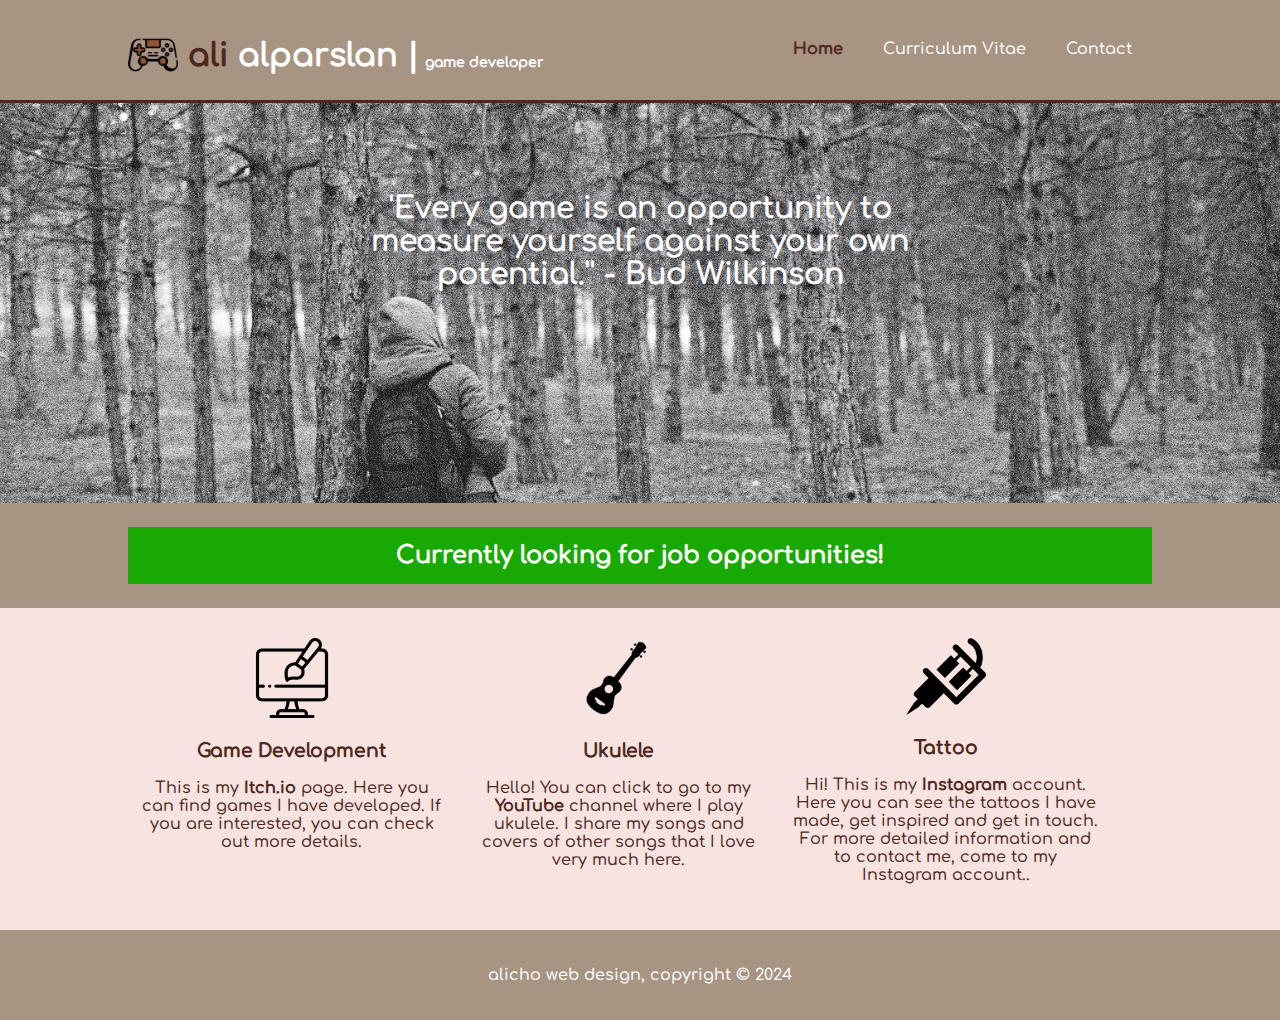
<file: index.html>
<!DOCTYPE html>
<html lang="en">

<head>
    <meta charset="UTF-8">
    <meta http-equiv="X-UA-Compatible" content="IE=edge">
    <meta name="viewport" content="width=device-width, initial-scale=1.0">
    <meta name="description" content="Ali Alparslan's Webpage">
    <meta name="keywords" content="Ali Alparslan, Ukulele, GameDev, Web Design">
    <meta name="author" content="Ali Alparslan">

    <title>Ali's Page | Welcome</title>

    <link rel="stylesheet" href="./css/style.css">
    <script src="./js/script.js"></script>
    <link rel="stylesheet" type="text/css" href="./css/font.css">



</head>

<body>
    <header>
        <div class="container">
            <div id="branding">
                <h1><img src="./icons/joystick-icon.png" alt="Map"><span class="highlight">ali</span> alparslan |
                    <span>game developer</span>
                </h1>
            </div>
            <nav>
                <ul>
                    <li class="current"><a href="index.html">Home</a></li>
                    <li><a href="CV.html">Curriculum Vitae</a></li>
                    <li><a href="CV.html#contact">Contact</a></li>
                </ul>
            </nav>
        </div>
    </header>
    <section id="showcase">
        <div class="container">
            <div id="quote-container">
                <p id="quote-text"><span class="quote">Loading...</span></p>
            </div>

        </div>

    </section>
    <section id="newsletter">
        <div class="container">
            <h3>
                <div class="job-container">
                    <p>Currently looking for job opportunities!</p>

                </div>
            </h3>

        </div>
    </section>
    <section id="boxes">
        <div class="container">
            <div class="box">
                <a href="https://donchokella.itch.io/" target="_blank"><img src="./img/logo_2.png">
                    <h3>Game Development</h3>
                    <p>This is my <b>Itch.io</b> page. Here you can find games I have developed.
                        If you are interested, you can check out more details.</p>
                </a>
            </div>
            <div class="box"><a href="https://www.youtube.com/@donchokella/videos" target="_blank">
                    <img src="./img/logo_1.png">
                    <h3>Ukulele</h3>
                    <p>Hello! You can click to go to my <b>YouTube</b> channel where I play ukulele. I share my songs
                        and
                        covers of
                        other songs that I love very much here.</p>
                </a>
            </div>

            <div class="box">
                <a href="https://www.instagram.com/alicho.inkmink/" target="_blank"><img src="./img/logo_4.png">
                    <h3>Tattoo</h3>
                    <p>Hi! This is my <b>Instagram</b> account. Here you can see the tattoos I have made, get inspired
                        and
                        get in touch.
                        For more detailed information and to contact me, come to my Instagram account..</p>
                </a>
            </div>
        </div>
    </section>
</body>
<footer>
    <p>alicho web design, copyright &copy; 2024</p>
</footer>

</html>
</file>
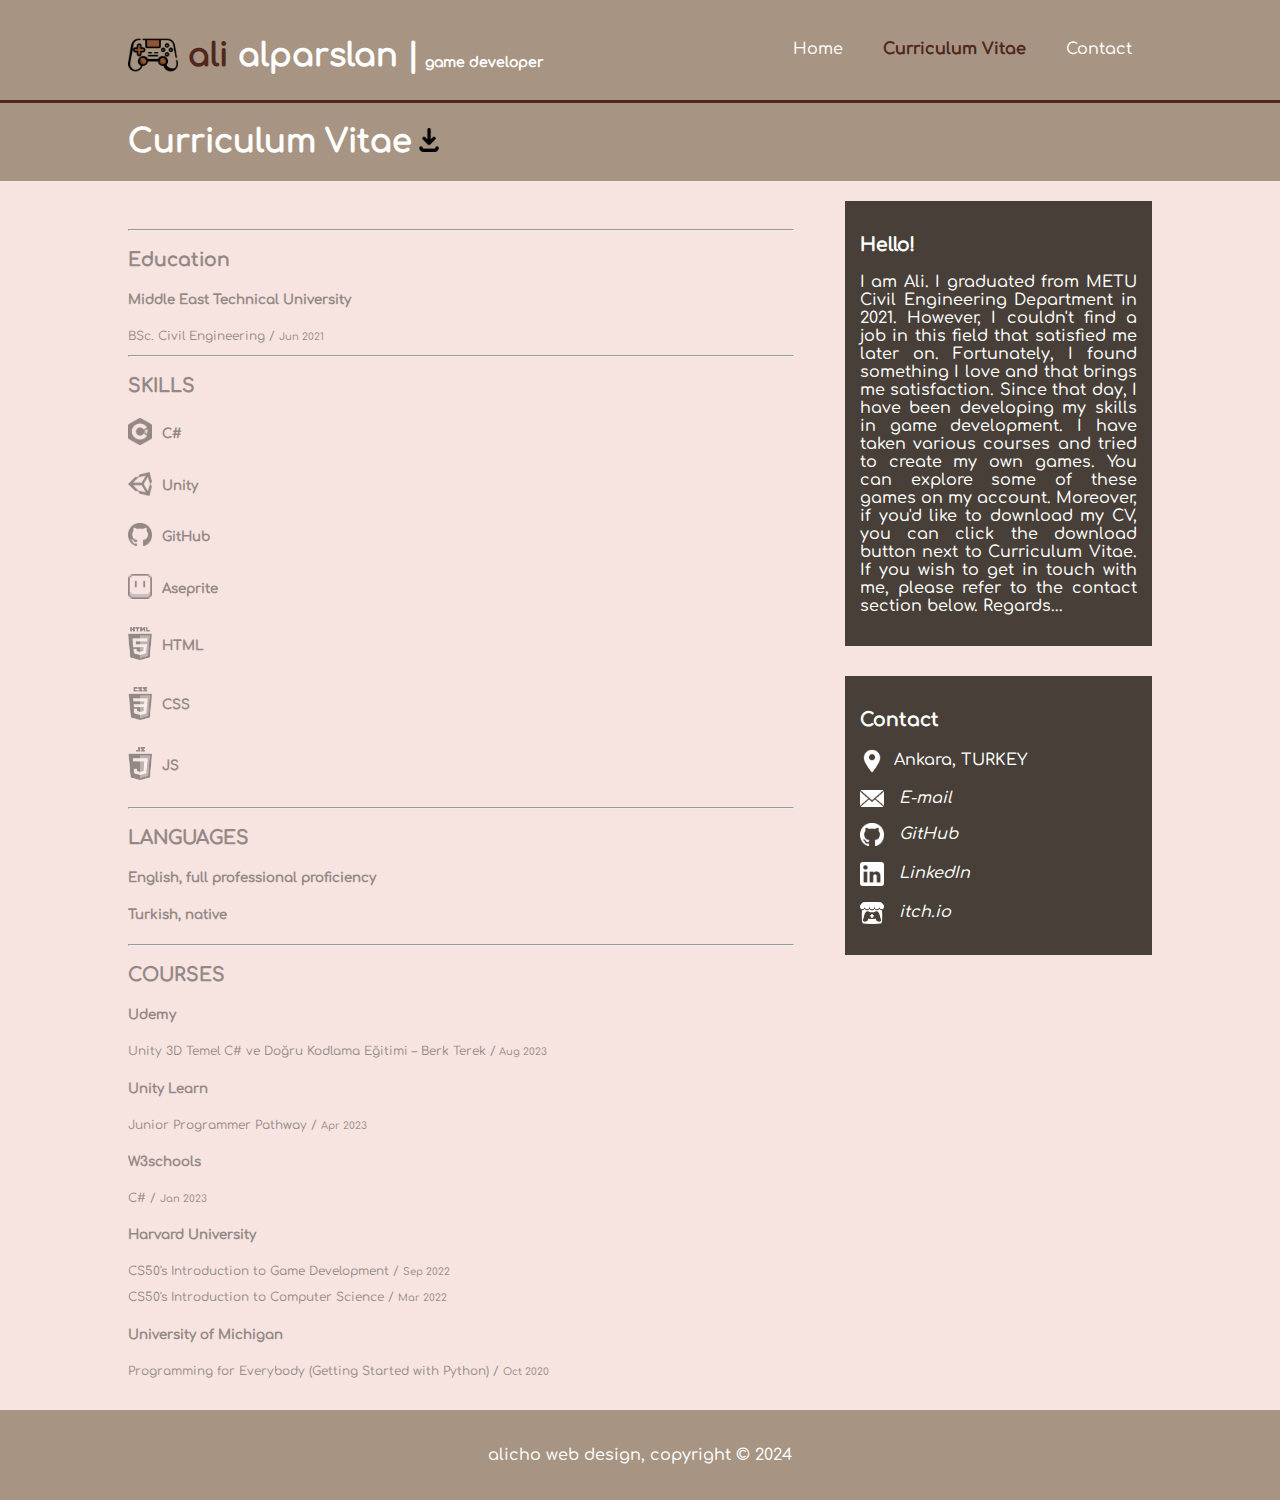
<file: CV.html>
<!DOCTYPE html>
<html lang="en">

<head>
    <meta charset="UTF-8">
    <meta http-equiv="X-UA-Compatible" content="IE=edge">
    <meta name="viewport" content="width=device-width, initial-scale=1.0">
    <meta name="description" content="Ali Alparslan's Webpage">
    <meta name="keywords" content="Ali Alparslan, Ukulele, GameDev, Web Design">
    <meta name="author" content="Ali Alparslan">

    <title>Ali's Page | Curriculum Vitae</title>

    <link rel="stylesheet" href="./css/style.css">
    <script src="./js/script.js"></script>
    <link rel="stylesheet" type="text/css" href="./css/font.css">


</head>

<body>
    <header>
        <div class="container">
            <div id="branding">
                <h1><img src="./icons/joystick-icon.png" alt="Map"><span class="highlight">ali</span> alparslan |
                    <span>game developer</span>
                </h1>
            </div>
            <nav>
                <ul>
                    <li><a href="index.html">Home</a></li>
                    <li class="current"><a href="CV.html">Curriculum Vitae</a></li>
                    <li><a href="#contact">Contact</a></li>
                </ul>
            </nav>
        </div>
    </header>
    <section id="newsletter">
        <div class="container">
            <h1>Curriculum Vitae
                <a href="./CV/Ali_Alparslan_CV.pdf" target="_blank">
                    <img src="./icons/download-icon.png" alt="Download">
                </a>
            </h1>
        </div>
    </section>
    <section id="main">
        <div class="container">
            <article id="main-col">
                <hr>

                <div id="section">
                    <h3>Education</h3>
                    <h5>Middle East Technical University </h5>
                    <p class="about_smt">BSc. Civil Engineering
                        / <small>Jun 2021</small>
                    </p>
                </div>

                <hr>

                <div id="section">
                    <h3>SKILLS</h3>
                    <article id="skills">
                        <h5><img src="./icons/csharp-icon.png" alt="C# image">C#</h5>
                        <h5><img src="./icons/unity-icon.png" alt="Unity image">Unity</h5>
                        <h5><img src="./icons/github-icon2.png" alt="GitHub image">GitHub</h5>
                        <h5><img src="./icons/aseprite-icon.png" alt="Aseprite image">Aseprite</h5>

                        <h5><img src="./icons/html-icon.png" alt="HTML image">HTML</h5>
                        <h5><img src="./icons/css-icon.png" alt="CSS image">CSS</h5>
                        <h5><img src="./icons/js-icon.png" alt="JS image">JS</h5>
                    </article>

                </div>

                <hr>

                <div id="section">
                    <h3>LANGUAGES</h3>
                    <h5>English, full professional proficiency</h5>
                    <h5>Turkish, native</h5>

                </div>

                <hr>

                <div id="section">

                    <h3>COURSES</h3>
                    <h5>Udemy</h5>
                    <p class="about_smt">Unity 3D Temel C# ve Doğru Kodlama Eğitimi – Berk Terek /<small> Aug 2023
                        </small>
                    </p>
                    <h5>Unity Learn</h5>
                    <p class="about_smt">Junior Programmer Pathway / <small>Apr 2023</small></p>
                    <h5>W3schools</h5>
                    <p class="about_smt">C# / <small>Jan 2023</small></p>
                    <h5>Harvard University</h5>
                    <p class="about_smt">CS50's Introduction to Game Development / <small> Sep 2022</small></p>
                    <p class="about_smt">CS50's Introduction to Computer Science / <small> Mar 2022</small></p>
                    <h5>University of Michigan </h5>
                    <p class="about_smt">Programming for Everybody (Getting Started with Python) / <small>Oct
                            2020</small>
                    </p>

                </div>

            </article>
            <aside id="sidebar">
                <div class="dark">
                    <h3>Hello!</h3>
                    <p>
                        I am Ali. I graduated from METU Civil Engineering Department in 2021. However, I couldn't find a
                        job in this field that satisfied me later on. Fortunately, I found something I love and that
                        brings me satisfaction. Since that day, I have been developing my skills in game development. I
                        have taken various courses and tried to create my own games. You can explore some of these games
                        on my account. Moreover, if you'd like to download my CV, you can click the download button next
                        to Curriculum Vitae. If you wish to get in touch with me, please refer to the contact section
                        below. Regards...
                    </p>

                </div>
            </aside>
            <aside id="sidebar">
                <div class="dark">

                    <article id="contact">
                        <h3>Contact</h3>
                        <!-- Map -->
                        <p><img src="./icons/map-icon.png" alt="Map">Ankara, TURKEY</p>

                        <!-- E-posta -->
                        <p><img src="./icons/email-icon.png" alt="E-posta"> <em><a
                                    href="mailto:ali.alparslan.94@outlook.com">E-mail</a></em></p>

                        <!-- GitHub -->
                        <p><img src="./icons/github-icon.png" alt="GitHub"> <em><a
                                    href="https://github.com/donchokella?tab=repositories">GitHub</a></em></p>

                        <!-- LinkedIn -->
                        <p><img src="./icons/linkedin-icon.png" alt="LinkedIn"> <em><a
                                    href="https://www.linkedin.com/in/alialparslan/">LinkedIn</a></em></p>

                        <!-- itch.io -->
                        <p><img src="./icons/itchio-icon.png" alt="itch.io"> <em><a
                                    href="https://donchokella.itch.io">itch.io</a></em></p>
                    </article>
                </div>
            </aside>
        </div>
    </section>

</body>
<footer>
    <p>alicho web design, copyright &copy; 2024</p>
</footer>

</html>
</file>
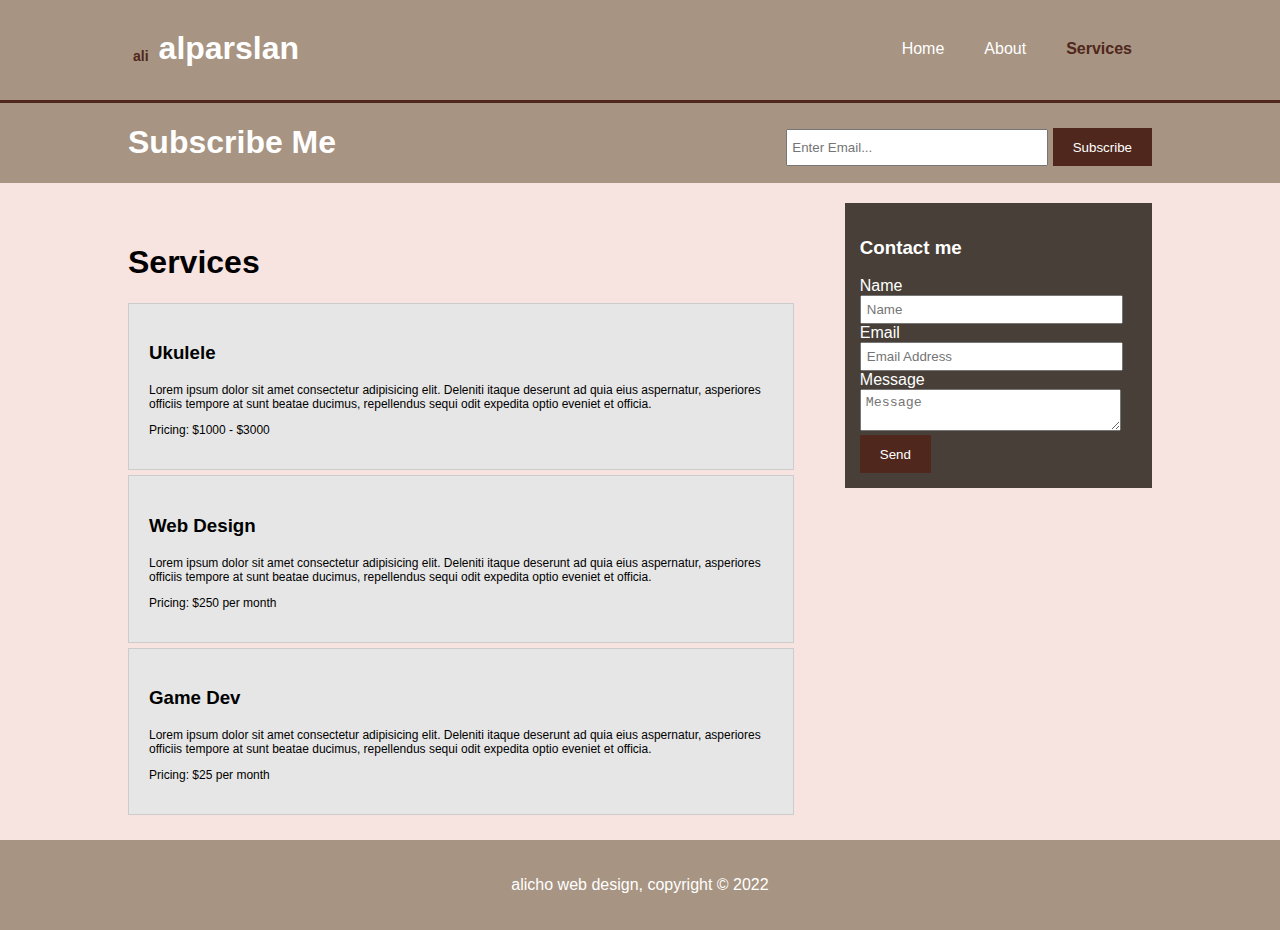
<file: services.html>
<!DOCTYPE html>
<html lang="en">

<head>
    <meta charset="UTF-8">
    <meta http-equiv="X-UA-Compatible" content="IE=edge">
    <meta name="viewport" content="width=device-width, initial-scale=1.0">
    <!--edit-->
    <meta name="description" content="Ali Alparslan's Webpage">
    <meta name="keywords" content="Ali Alparslan, Ukulele, GameDev, Web Design">
    <meta name="author" content="Ali Alparslan">

    <title>Ali's Page | Welcome</title>
    <link rel="stylesheet" href="./css/style.css">
</head>

<body>
    <header>
        <div class="container">
            <div id="branding">
                <h1><span class="highlight">ali</span> alparslan</h1>
            </div>
            <nav>
                <ul>
                    <li><a href="index.html">Home</a></li>
                    <li><a href="about.html">About</a></li>
                    <li class="current"><a href="services.html">Services</a></li>

                </ul>
            </nav>
        </div>
    </header>

    <section id="newsletter">
        <div class="container">
            <h1>Subscribe Me </h1>
            <form>
                <input type="email" placeholder="Enter Email...">
                <button type="submit" class="button_1">Subscribe</button>
            </form>
        </div>
    </section>
    <section id="main">
        <div class="container">
            <article id="main-col">
                <h1 class="page-title">Services</h1>
                <ul id="services">
                    <li>
                        <h3>Ukulele</h3>
                        <p>Lorem ipsum dolor sit amet consectetur adipisicing elit. Deleniti itaque deserunt ad quia
                            eius aspernatur, asperiores officiis tempore at sunt beatae ducimus, repellendus sequi odit
                            expedita optio eveniet et officia.</p>
                        <p>Pricing: $1000 - $3000</p>
                    </li>
                    <li>
                        <h3>Web Design</h3>
                        <p>Lorem ipsum dolor sit amet consectetur adipisicing elit. Deleniti itaque deserunt ad quia
                            eius aspernatur, asperiores officiis tempore at sunt beatae ducimus, repellendus sequi odit
                            expedita optio eveniet et officia.</p>
                        <p>Pricing: $250 per month</p>
                    </li>
                    <li>
                        <h3>Game Dev</h3>
                        <p>Lorem ipsum dolor sit amet consectetur adipisicing elit. Deleniti itaque deserunt ad quia
                            eius aspernatur, asperiores officiis tempore at sunt beatae ducimus, repellendus sequi odit
                            expedita optio eveniet et officia.</p>
                        <p>Pricing: $25 per month</p>
                    </li>
                </ul>
            </article>

            <aside id="sidebar">
                <div class="dark">
                    <h3>Contact me</h3>
                    <form class="quote">
                        <div>
                            <label>Name</label><br>
                            <input type="text" placeholder="Name">
                        </div>
                        <div>
                            <label>Email</label><br>
                            <input type="email" placeholder="Email Address">
                        </div>
                        <div>
                            <label>Message</label>
                            <textarea placeholder="Message"></textarea>
                        </div>
                        <button class="button_1" type="submit">Send</button>
                    </form>
                </div>
            </aside>
        </div>
    </section>
    <footer>
        <p>alicho web design, copyright &copy; 2022</p>
    </footer>
</body>

</html>
</file>
<file: css/style.css>
/* General Styling */

body {
    font-family: 'Comfortaa', Arial, Helvetica, sans-serif;
    font: 15px/ Arial, Helvetica, sans-serif;
    padding: 0;
    margin: 0;
    background-color: #f7e4e0;
}

/* Header Styles */
header {
    background: #a79482;
    color: #ffffff;
    padding-top: 30px;
    min-height: 70px;
    border-bottom: #4f271c 3px solid;
}

header a {
    color: white;
    text-decoration: none;
    text-transform: capitalize;
    font-size: 16px;
}

header li {
    float: left;
    display: inline;
    padding: 0 20px 0 20px;
}

header #branding {
    float: left;
}

header #branding h1 {
    margin: 0;
}

header nav {
    float: right;
    margin-top: 10px;
}

header .highlight,
header .current a {
    color: #4f271c;
    font-weight: bold;
}

/* Showcase Styles */
#showcase {
    min-height: 400px;
    background: url('../img/background.jpg') no-repeat;
    background-size: cover;
    background-position: center;
    text-align: center;
    color: white;

    position: relative;
}

#showcase h1 {
    margin-top: 10px;
    font-size: 55px;
    margin-bottom: 10px;
}

#showcase p {
    width: auto;
    font-size: 30px;
    color: rgb(255, 255, 255);
    background-clip: text;
    -webkit-background-clip: text;
    display: inline;
    font-weight: lighter;
    -webkit-text-stroke-width: 0.5px;
}

a {
    text-decoration: none;
    color: #4f271c;
}

#newsletter .job-container {
    background-color: #18aa02;
}

#newsletter .job-container p {
    color: #ffffff;
    padding: 15px;
    font-size: 24px;
    font-weight: bold;
    text-align: center;
}

#quote-container {
    position: absolute;
    margin-top: 50%;
    left: 50%;
    transform: translate(-50%, -50%);
    text-align: center;
    max-width: 600px;
    margin: 100px auto;
    padding: 20px;
}

#showcase #quote-text {

    max-width: 80%;
    margin-top: 100px;
    font-size: 30px;
}

#showcase .container {
    padding: 3%;
}



/* Newsletter Styles */
#newsletter {
    padding: 0px;
    color: #ffffff;
    background: #a79482;
}

#newsletter h1 {
    float: left;
}

#newsletter form {
    float: right;
    margin-top: 15px;
    padding-top: 10px;
}

#newsletter input[type="email"] {
    padding: 4px;
    height: 25px;
    width: 250px;
}

/* Boxes Styles */
#boxes {
    margin-top: 20px;
}

#boxes .box {
    float: left;
    width: 30%;
    padding: 10px;
    text-align: center;
    transition: transform 0.3s ease-in-out;
}

#boxes .box img {
    width: 80px;
    transition: transform 0.3s ease-in-out;
}

#boxes .box img[src="./img/logo_3.png"] {
    width: 110px;
}

#boxes .box:hover {
    transform: scale(1.1);
}

#boxes .box img:hover {
    transform: scale(1.1);
    animation: rotate 0.5s ease-in-out infinite;
}

/* Footer Styles */
footer {
    padding: 20px;
    margin-top: 20px;
    color: #ffffff;
    background-color: #a79482;
    text-align: center;
}

/* Sidebar Styles */
aside#sidebar {
    float: right;
    width: 30%;
    margin-top: 10px;
    text-align: justify;
}

aside#sidebar .quote input,
aside#sidebar .quote textarea {
    width: 90%;
    padding: 5px;

}

/* Main-Col Styles */
article#main-col {
    float: left;
    width: 65%;
    margin-top: 40px;
}

/* Services Styles */
ul#services li {
    list-style: none;
    padding: 20px;
    border: #cccccc solid 1px;
    margin-bottom: 5px;
    background: #e6e6e6;
}

/* Media Queries */
@media(max-width: 768px) {

    header nav,
    header nav li {
        float: left;
        text-align: center;
        width: 100%;
    }


    #newsletter h1,
    #newsletter form,
    article#main-col,
    aside#sidebar {
        float: none;
        text-align: center;
        width: 100%;
    }

    article#skills {
        text-align: left;
        padding-left: 40%;
    }

    article#contact {
        text-align: left;

    }

    #boxes .box {
        float: left;
        width: 90%;
        padding: 10px;
        text-align: center;
        transition: transform 0.3s ease-in-out;
    }

    header #branding h1,
    header #branding .highlight {
        margin: 0;
        font-size: 20px;


    }

    header #branding h1 span {
        margin: 0;
        font-size: 10px;
    }

    #quote-container {
        width: 90%;
    }

    #quote-text {

        max-width: 80%;
        margin: auto;
    }


    #showcase p {
        font-size: 15px;
    }

    header {
        padding-bottom: 20px;
    }

    #showcase h1 {
        margin-top: 40px;
    }

    #newsletter button,
    .quote button {
        display: block;
        width: 100%;
    }

    #newsletter form input[type="email"],
    .quote input,
    .quote textarea {
        width: 100%;
        margin-top: 5px;
    }


    #quote-container {
        position: absolute;
        margin-top: 50%;
        left: 50%;
        transform: translate(-50%, -50%);
        text-align: center;
        max-width: 600px;
        margin: 100px auto;
        padding: 20px;
    }

    #showcase #quote-text {

        max-width: 80%;
        margin-top: 100px;
        font-size: 18px;
    }

    #showcase .container {
        padding: 3%;
    }

    #newsletter .job-container p {
        color: #ffffff;
        padding: 15px;
        font-size: 14px;
        font-weight: bold;
        text-align: center;
    }

}

/* Miscellaneous Styles */
span1 {
    font-size: 15px;
    letter-spacing: 1px;
}



@keyframes rotate {
    0% {
        transform: rotate(0deg);
    }

    25% {
        transform: rotate(5deg);
    }

    50% {
        transform: rotate(-5deg);
    }

    75% {
        transform: rotate(5deg);
    }

    100% {
        transform: rotate(0deg);
    }
}

#branding:hover img {
    animation: rotate 0.5s ease-in-out infinite;
}

header a:hover {
    color: aquamarine;
}

h1 {
    display: flex;
    align-items: center;
}

h1 img {
    width: 50px;
    margin-right: 10px;
}

h1 a img {
    width: 24px;
    margin-left: 5px;
}

h1 span:last-child {
    font-size: 14px;
    margin-top: 14px;
    margin-left: 5px;
}

.highlight {
    margin-right: 10px;
}



p {
    align-items: center;
}

p img {
    width: 24px;
    margin-right: 10px;
    vertical-align: middle;

}

article#main-col p {
    font-size: 12px;
}

#section {
    opacity: 0.4;
}

#section:hover {
    opacity: 1;
}

h5 img {
    width: 24px;
    margin-right: 10px;
    vertical-align: middle;
    margin-bottom: 5px;
}

/* Global Styles */
.container {
    width: 80%;
    margin: auto;
    overflow: hidden;
}

.container a:hover {
    color: #4f271c;
}

ul {
    margin: 0;
    padding: 0;
}

.button_1 {
    background: #4f271c;
    height: 38px;
    border: 0;
    color: #ffffff;
    padding: 0 20px 0 20px;
}

.dark {
    padding: 15px;
    background: #473f38;
    color: #ffffff;
    margin-top: 10px;
    margin-bottom: 10px;
}

.dark a {
    color: white;
}

.dark a:hover {
    color: #4f271c;
}
</file>
<file: css/font.css>
@font-face {
    font-family: 'Comfortaa';
    src: url('../fonts/Comfortaa-Medium.ttf') format('woff');
    /* Gerekirse ek varyasyonları ekleyin */
}

body {
    font-family: 'Comfortaa', Arial, Helvetica, sans-serif;
    /* Diğer body stilleri */
}
</file>
